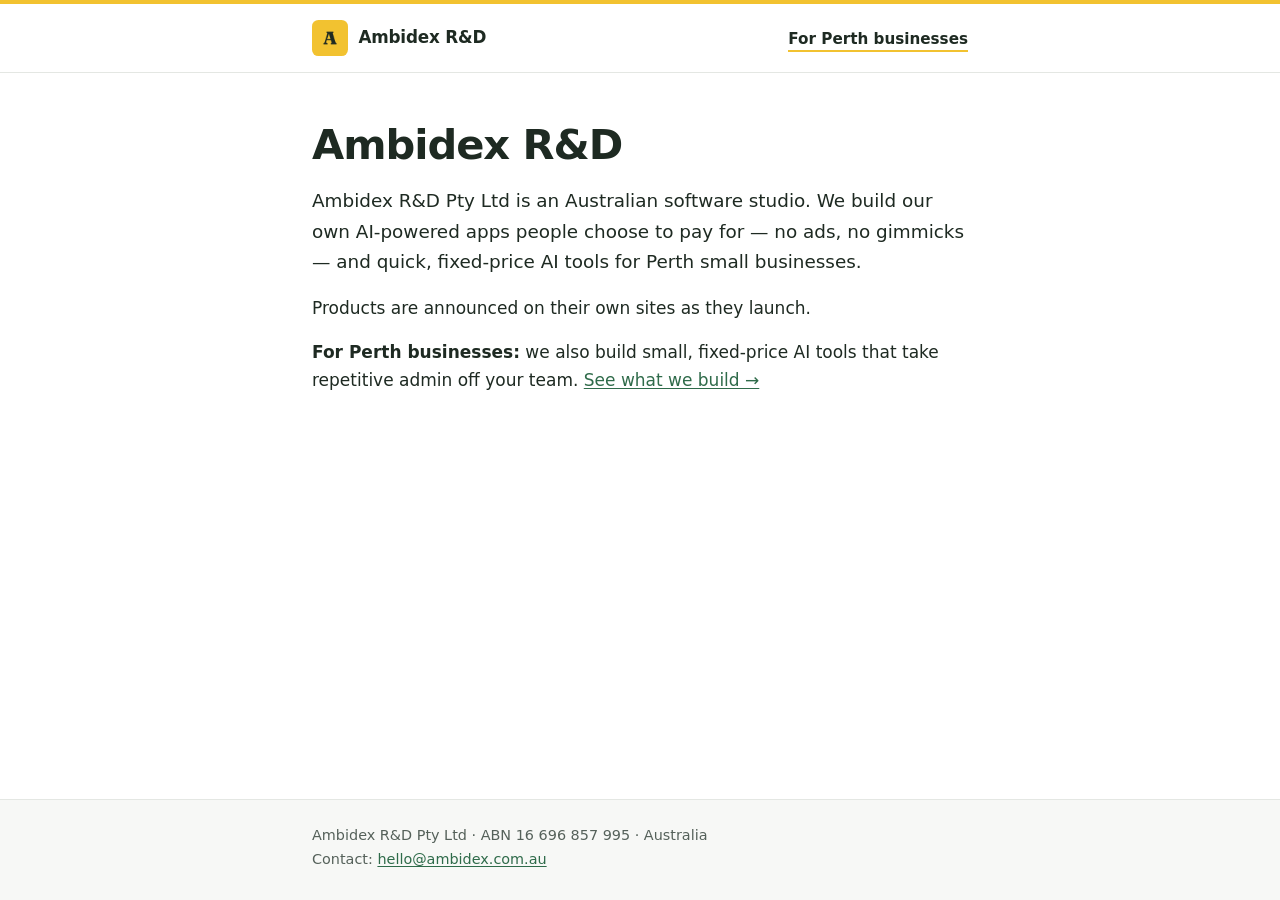
<file: index.html>
<!DOCTYPE html>
<html lang="en-AU">
<head>
<meta charset="utf-8">
<meta name="viewport" content="width=device-width, initial-scale=1">
<title>Ambidex R&D</title>
<link rel="icon" type="image/png" href="/assets/ambidex-a.png">
<meta name="description" content="Ambidex R&D Pty Ltd — an Australian software studio. We build our own AI-powered apps and quick, fixed-price AI tools for Perth small businesses.">
<link rel="stylesheet" href="/assets/site.css">
</head>
<body>
<header class="site-header"><div class="wrap">
  <a class="brand" href="/"><img src="/assets/ambidex-a.png" alt="" width="36" height="36">Ambidex R&amp;D</a>
  <nav class="nav"><a href="/services.html">For Perth businesses</a></nav>
</div></header>
<main><div class="wrap">
  <h1>Ambidex R&amp;D</h1>
  <p class="lead">Ambidex R&amp;D Pty Ltd is an Australian software studio. We build our own
     AI-powered apps people choose to pay for &mdash; no ads, no gimmicks &mdash; and
     quick, fixed-price AI tools for Perth small businesses.</p>
  <p>Products are announced on their own sites as they launch.</p>
  <p><strong>For Perth businesses:</strong> we also build small, fixed-price AI tools
     that take repetitive admin off your team. <a href="/services.html">See what we build &rarr;</a></p>
</div></main>
<footer class="site-footer"><div class="wrap">
  <p>Ambidex R&amp;D Pty Ltd &middot; ABN 16 696 857 995 &middot; Australia<br>
     Contact: <a href="mailto:hello@ambidex.com.au">hello@ambidex.com.au</a></p>
</div></footer>
</body>
</html>
</file>
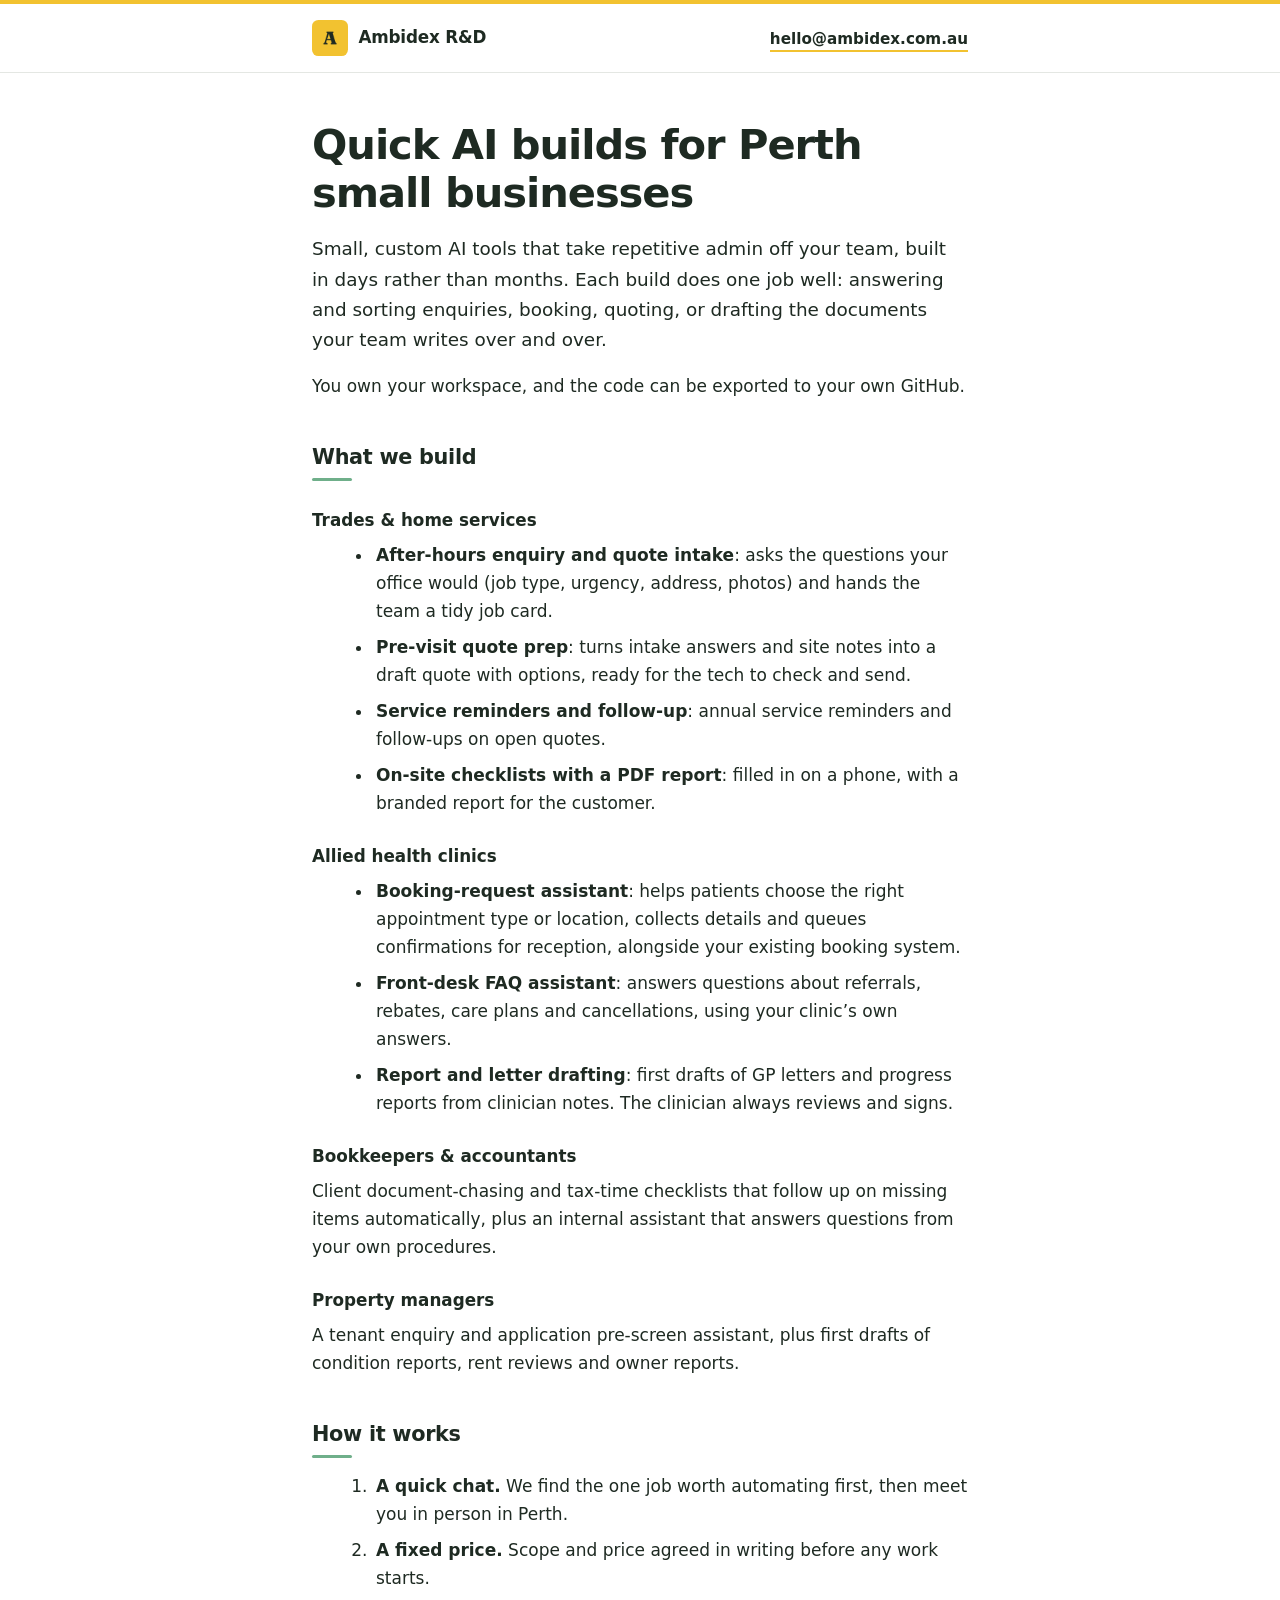
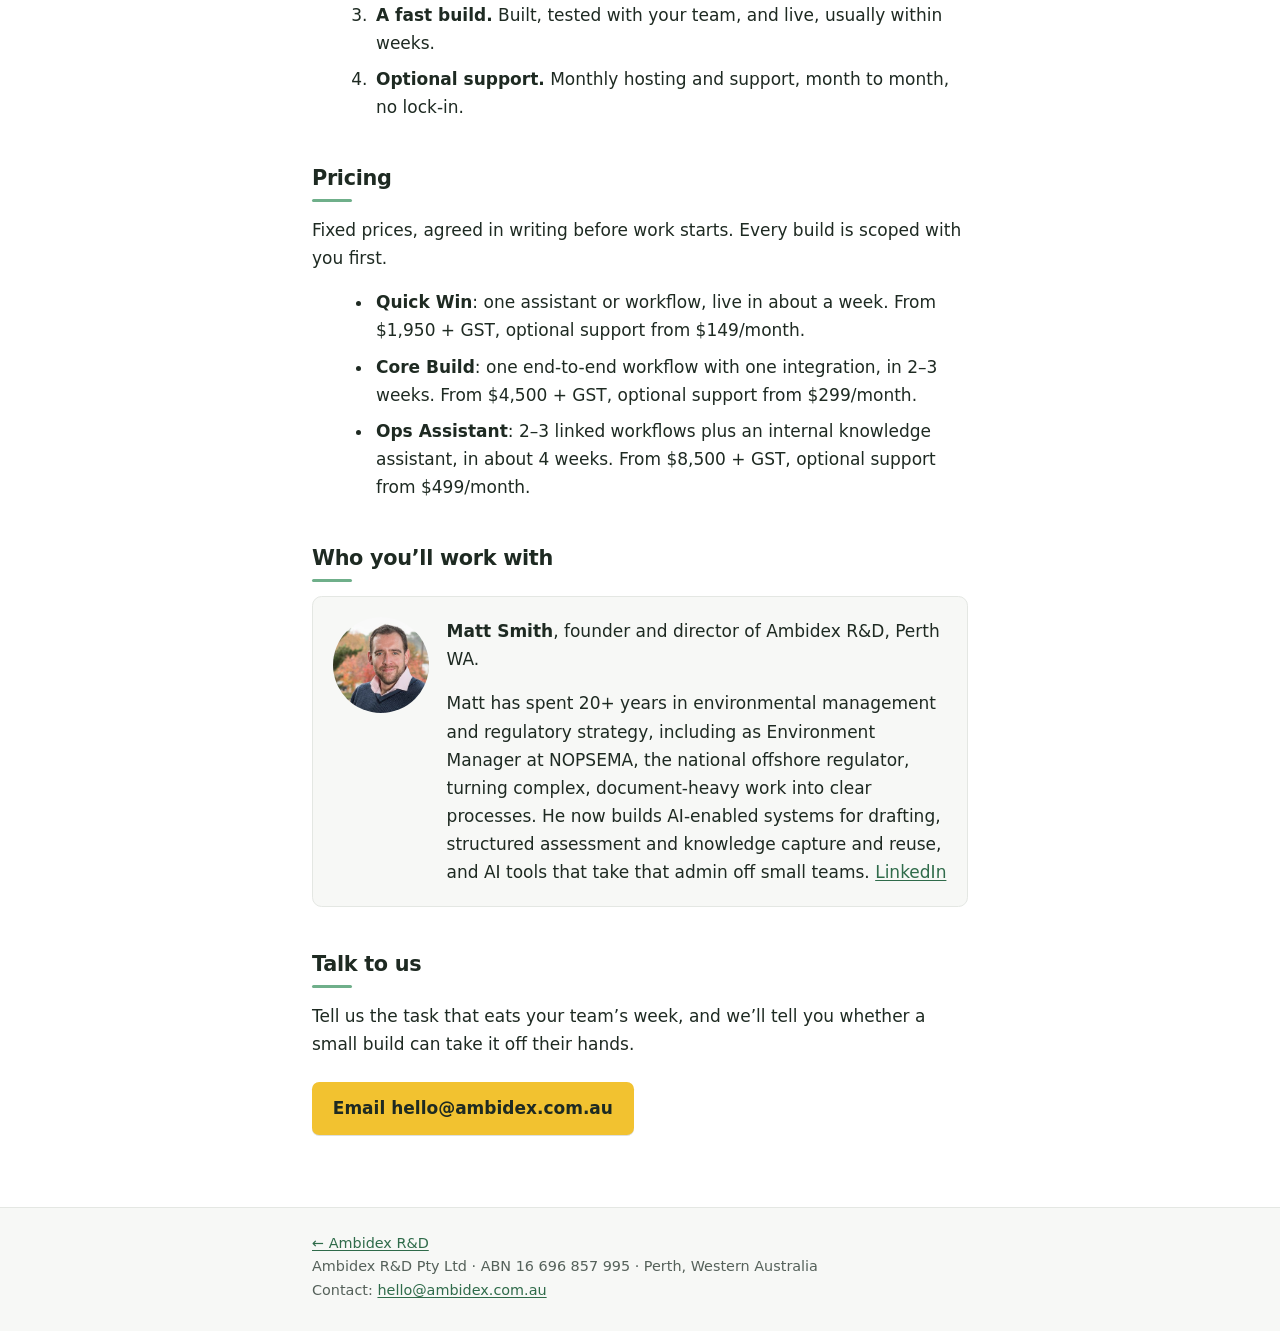
<file: services.html>
<!DOCTYPE html>
<html lang="en-AU">
<head>
<meta charset="utf-8">
<meta name="viewport" content="width=device-width, initial-scale=1">
<title>Quick AI builds for Perth businesses · Ambidex R&amp;D</title>
<link rel="icon" type="image/png" href="/assets/ambidex-a.png">
<meta name="description" content="Ambidex R&amp;D builds small, fixed-price AI tools for Perth small businesses: enquiry and quote intake, booking help, and document drafting for trades, allied health, bookkeepers and property managers.">
<link rel="stylesheet" href="/assets/site.css">
</head>
<body>
<header class="site-header"><div class="wrap">
  <a class="brand" href="/"><img src="/assets/ambidex-a.png" alt="" width="36" height="36">Ambidex R&amp;D</a>
  <nav class="nav"><a href="mailto:hello@ambidex.com.au">hello@ambidex.com.au</a></nav>
</div></header>
<main><div class="wrap">

  <h1>Quick AI builds for Perth small businesses</h1>
  <p class="lead">Small, custom AI tools that take repetitive admin off your team, built in days
     rather than months. Each build does one job well: answering and sorting enquiries,
     booking, quoting, or drafting the documents your team writes over and over.</p>
  <p>You own your workspace, and the code can be exported to your own GitHub.</p>

  <h2>What we build</h2>

  <h3>Trades &amp; home services</h3>
  <ul>
    <li><strong>After-hours enquiry and quote intake</strong>: asks the questions your office
        would (job type, urgency, address, photos) and hands the team a tidy job card.</li>
    <li><strong>Pre-visit quote prep</strong>: turns intake answers and site notes into a draft
        quote with options, ready for the tech to check and send.</li>
    <li><strong>Service reminders and follow-up</strong>: annual service reminders and follow-ups on open quotes.</li>
    <li><strong>On-site checklists with a PDF report</strong>: filled in on a phone, with a branded report for the customer.</li>
  </ul>

  <h3>Allied health clinics</h3>
  <ul>
    <li><strong>Booking-request assistant</strong>: helps patients choose the right appointment
        type or location, collects details and queues confirmations for reception,
        alongside your existing booking system.</li>
    <li><strong>Front-desk FAQ assistant</strong>: answers questions about referrals, rebates,
        care plans and cancellations, using your clinic&rsquo;s own answers.</li>
    <li><strong>Report and letter drafting</strong>: first drafts of GP letters and progress reports
        from clinician notes. The clinician always reviews and signs.</li>
  </ul>

  <h3>Bookkeepers &amp; accountants</h3>
  <p>Client document-chasing and tax-time checklists that follow up on missing items automatically,
     plus an internal assistant that answers questions from your own procedures.</p>

  <h3>Property managers</h3>
  <p>A tenant enquiry and application pre-screen assistant, plus first drafts of
     condition reports, rent reviews and owner reports.</p>

  <h2>How it works</h2>
  <ol>
    <li><strong>A quick chat.</strong> We find the one job worth automating first, then meet you in person in Perth.</li>
    <li><strong>A fixed price.</strong> Scope and price agreed in writing before any work starts.</li>
    <li><strong>A fast build.</strong> Built, tested with your team, and live, usually within weeks.</li>
    <li><strong>Optional support.</strong> Monthly hosting and support, month to month, no lock-in.</li>
  </ol>

  <h2>Pricing</h2>
  <p>Fixed prices, agreed in writing before work starts. Every build is scoped with you first.</p>
  <ul>
    <li><strong>Quick Win</strong>: one assistant or workflow, live in about a week. From $1,950 + GST, optional support from $149/month.</li>
    <li><strong>Core Build</strong>: one end-to-end workflow with one integration, in 2&ndash;3 weeks. From $4,500 + GST, optional support from $299/month.</li>
    <li><strong>Ops Assistant</strong>: 2&ndash;3 linked workflows plus an internal knowledge assistant, in about 4 weeks. From $8,500 + GST, optional support from $499/month.</li>
  </ul>

  <h2>Who you&rsquo;ll work with</h2>
  <div class="about">
    <img src="/assets/matt-smith.jpg" alt="Matt Smith" width="96" height="96">
    <div>
      <p><strong>Matt Smith</strong>, founder and director of Ambidex R&amp;D, Perth WA.</p>
      <p>Matt has spent 20+ years in environmental management and regulatory strategy,
         including as Environment Manager at NOPSEMA, the national offshore regulator,
         turning complex, document-heavy work into clear processes. He now builds
         AI-enabled systems for drafting, structured assessment and knowledge capture
         and reuse, and AI tools that take that admin off small teams.
         <a href="https://www.linkedin.com/in/msmith2608/">LinkedIn</a></p>
    </div>
  </div>

  <h2>Talk to us</h2>
  <p>Tell us the task that eats your team&rsquo;s week, and we&rsquo;ll tell you whether a small build can take it off their hands.</p>
  <a class="btn" href="mailto:hello@ambidex.com.au?subject=Quick%20AI%20build%20enquiry">Email hello@ambidex.com.au</a>

</div></main>
<footer class="site-footer"><div class="wrap">
  <p><a href="/">&larr; Ambidex R&amp;D</a><br>
     Ambidex R&amp;D Pty Ltd &middot; ABN 16 696 857 995 &middot; Perth, Western Australia<br>
     Contact: <a href="mailto:hello@ambidex.com.au">hello@ambidex.com.au</a></p>
</div></footer>
</body>
</html>
</file>
<file: assets/site.css>
/* Ambidex R&D: light theme.
   Text #1E2A22 on white 14.9:1 | link green #2F6B4A on white 6.32:1 | muted #55615A on white 6.47:1
   Button text #1E2A22 on yellow #F2C230 8.89:1 | #6FAF8A and #F2C230 are decorative only (not used for text on white). */
:root {
  color-scheme: light;
  --ink: #1E2A22; --muted: #55615A; --yellow: #F2C230; --green: #6FAF8A;
  --link: #2F6B4A; --link-hover: #24533A; --line: #E4E7E3; --soft: #F7F8F6;
}
* { margin: 0; box-sizing: border-box; }
html { background: #fff; }
body { font-family: system-ui, -apple-system, "Segoe UI", Roboto, sans-serif;
       font-size: 1.0625rem; line-height: 1.65; color: var(--ink); background: #fff;
       border-top: 4px solid var(--yellow);
       min-height: 100vh; display: flex; flex-direction: column; }
.wrap { width: 100%; max-width: 44rem; margin: 0 auto; padding: 0 1.5rem; }

.site-header { border-bottom: 1px solid var(--line); }
.site-header .wrap { display: flex; align-items: center; justify-content: space-between;
                     gap: 1rem; padding-top: 1rem; padding-bottom: 1rem; }
.brand { display: inline-flex; align-items: center; gap: 0.65rem; color: var(--ink);
         text-decoration: none; font-weight: 700; font-size: 1.05rem; letter-spacing: -0.01em; }
.brand img { width: 2.25rem; height: 2.25rem; border-radius: 0.4rem; display: block; }
.nav a { color: var(--ink); text-decoration: none; font-weight: 600; font-size: 0.95rem;
         padding-bottom: 2px; border-bottom: 2px solid var(--yellow); }
.nav a:hover { color: var(--link); }

main { flex: 1; padding: 3rem 0 3.5rem; }
h1 { font-size: clamp(1.9rem, 4.5vw, 2.6rem); line-height: 1.15; letter-spacing: -0.025em;
     margin-bottom: 1.1rem; }
h2 { font-size: 1.3rem; letter-spacing: -0.015em; line-height: 1.3; margin: 2.75rem 0 0.9rem; }
h2::after { content: ""; display: block; width: 2.5rem; height: 3px; margin-top: 0.45rem;
            background: var(--green); border-radius: 2px; }
h3 { font-size: 1.05rem; margin: 1.6rem 0 0.4rem; }
p { margin-bottom: 1rem; }
.lead { font-size: 1.15rem; }
ul, ol { margin: 0 0 1rem 1.3rem; }
li { margin-bottom: 0.5rem; padding-left: 0.2rem; }
a { color: var(--link); text-underline-offset: 2px; }
a:hover { color: var(--link-hover); }
strong { font-weight: 650; }

.btn { display: inline-block; margin: 0.5rem 0 1rem; padding: 0.75rem 1.3rem;
       background: var(--yellow); color: var(--ink); border-radius: 0.45rem;
       font-weight: 700; text-decoration: none; box-shadow: 0 1px 0 rgba(30,42,34,0.15); }
.btn:hover { background: #E5B520; color: var(--ink); }
.btn:focus-visible, a:focus-visible { outline: 3px solid var(--link); outline-offset: 2px; }

.about { display: flex; gap: 1.1rem; align-items: flex-start; background: var(--soft);
         border: 1px solid var(--line); border-radius: 0.6rem; padding: 1.25rem; }
.about img { width: 96px; height: 96px; border-radius: 50%; object-fit: cover; flex: none; }
.about p:last-child { margin-bottom: 0; }

.site-footer { background: var(--soft); border-top: 1px solid var(--line);
               color: var(--muted); font-size: 0.9rem; }
.site-footer .wrap { padding-top: 1.5rem; padding-bottom: 1.75rem; }
.site-footer p { margin: 0; }

@media (max-width: 520px) {
  body { font-size: 1rem; }
  main { padding: 2.25rem 0 2.5rem; }
  .about { flex-direction: column; }
  .nav a { font-size: 0.9rem; }
}
</file>
